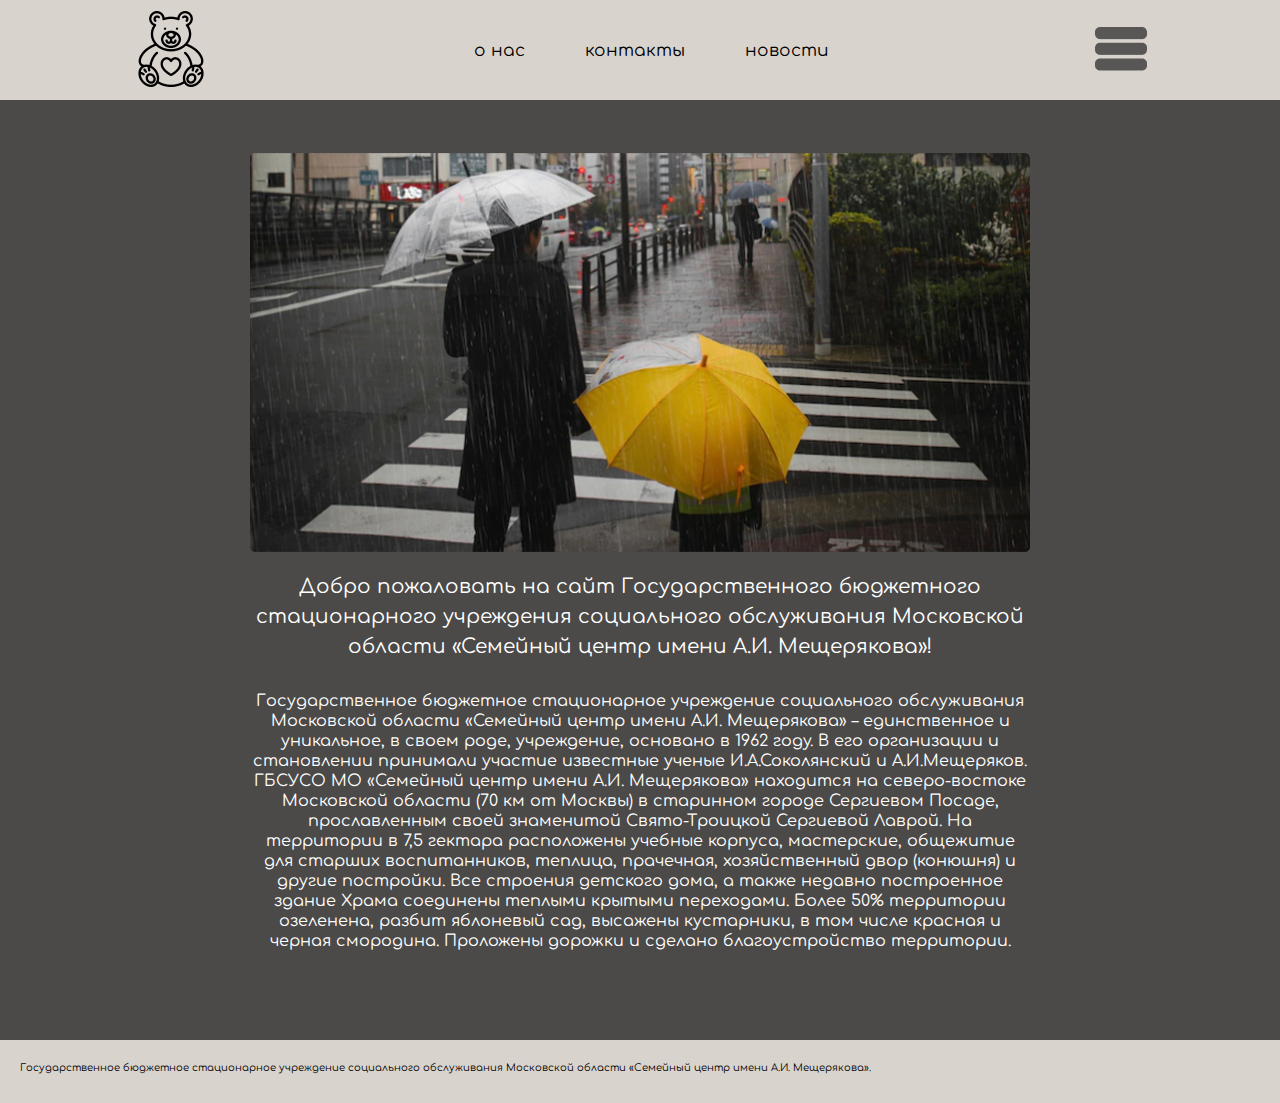
<file: html/page1/index.html>
<!doctype html>
<html lang="en">

<head>
    <meta charset="UTF-8">
    <meta name="viewport" content="width=device-width, user-scalable=no, initial-scale=1.0, maximum-scale=1.0, minimum-scale=1.0">
    <meta http-equiv="X-UA-Compatible" content="ie=edge">
    <link rel="stylesheet" href="../.././style/reset.css">
    <link rel="stylesheet" href="../.././style/style.css">
    <link rel="icon" type="image/png" sizes="32x32" href="../.././img/logo.png">
    <script src="../.././js/main.js" defer></script>
    <title>сайтик</title>
</head>

<body>
    <div class="container">
        <div class="wrapper">
            <header class="header">
                <div class="container header__container">
                    <div class="header__menu">
                        <div class="header__logo"  onclick="homelogo()">
                            <img src="../.././img/logo.png" class="imglogo" alt="#">
                        </div>
                        <div class="header__nav">
                            <div class="nav_item" onclick="info()"><p>о нас</p></div>
                            <div class="nav_item2"><p>контакты</p></div>
                            <div class="nav_item3" onclick="news()"><p>новости</p></div>
                        </div>
                        <div class="header__burger_menu">
                            <img src="../.././img/burger-menu.png" class="imgburgermenu" alt="#">
                        </div>
                    </div>
                </div>
            </header>
            <main class="main">
                <div class="container main__container">
                    <div class="main__blocks">
                        <div class="main_block1">
                            <p class="title">Добро пожаловать на сайт Государственного бюджетного стационарного учреждения социального обслуживания Московской области «Семейный центр имени А.И. Мещерякова»!</p>
                            <p class="text">Государственное бюджетное стационарное учреждение социального обслуживания Московской области «Семейный центр имени А.И. Мещерякова» – единственное и уникальное, в своем роде, учреждение, основано в 1962 году. В его организации
                                и становлении принимали участие известные ученые И.А.Соколянский и А.И.Мещеряков. ГБСУСО МО «Семейный центр имени А.И. Мещерякова» находится на северо-востоке Московской области (70 км от Москвы) в старинном городе Сергиевом
                                Посаде, прославленным своей знаменитой Свято-Троицкой Сергиевой Лаврой. На территории в 7,5 гектара расположены учебные корпуса, мастерские, общежитие для старших воспитанников, теплица, прачечная, хозяйственный двор (конюшня)
                                и другие постройки. Все строения детского дома, а также недавно построенное здание Храма соединены теплыми крытыми переходами. Более 50% территории озеленена, разбит яблоневый сад, высажены кустарники, в том числе красная
                                и черная смородина. Проложены дорожки и сделано благоустройство территории.</p>
                        </div>
                        <div class="main_block2">
                            <img src="../.././img/block2.png" class="imgmainblock2" alt="#">
                            <img src="../.././img/block111.png" class="imgmainblock22" alt="#">
                        </div>
                    </div>
                </div>
            </main>
            <footer class="footer">
                <div class="container footer__container">
                    <div class="footer__block">
                        <p class="footer_text">Государственное бюджетное стационарное учреждение социального обслуживания Московской области «Семейный центр имени А.И. Мещерякова».</p>
                    </div>
                </div>
            </footer>
        </div>
    </div>
</body>

</html>
</file>
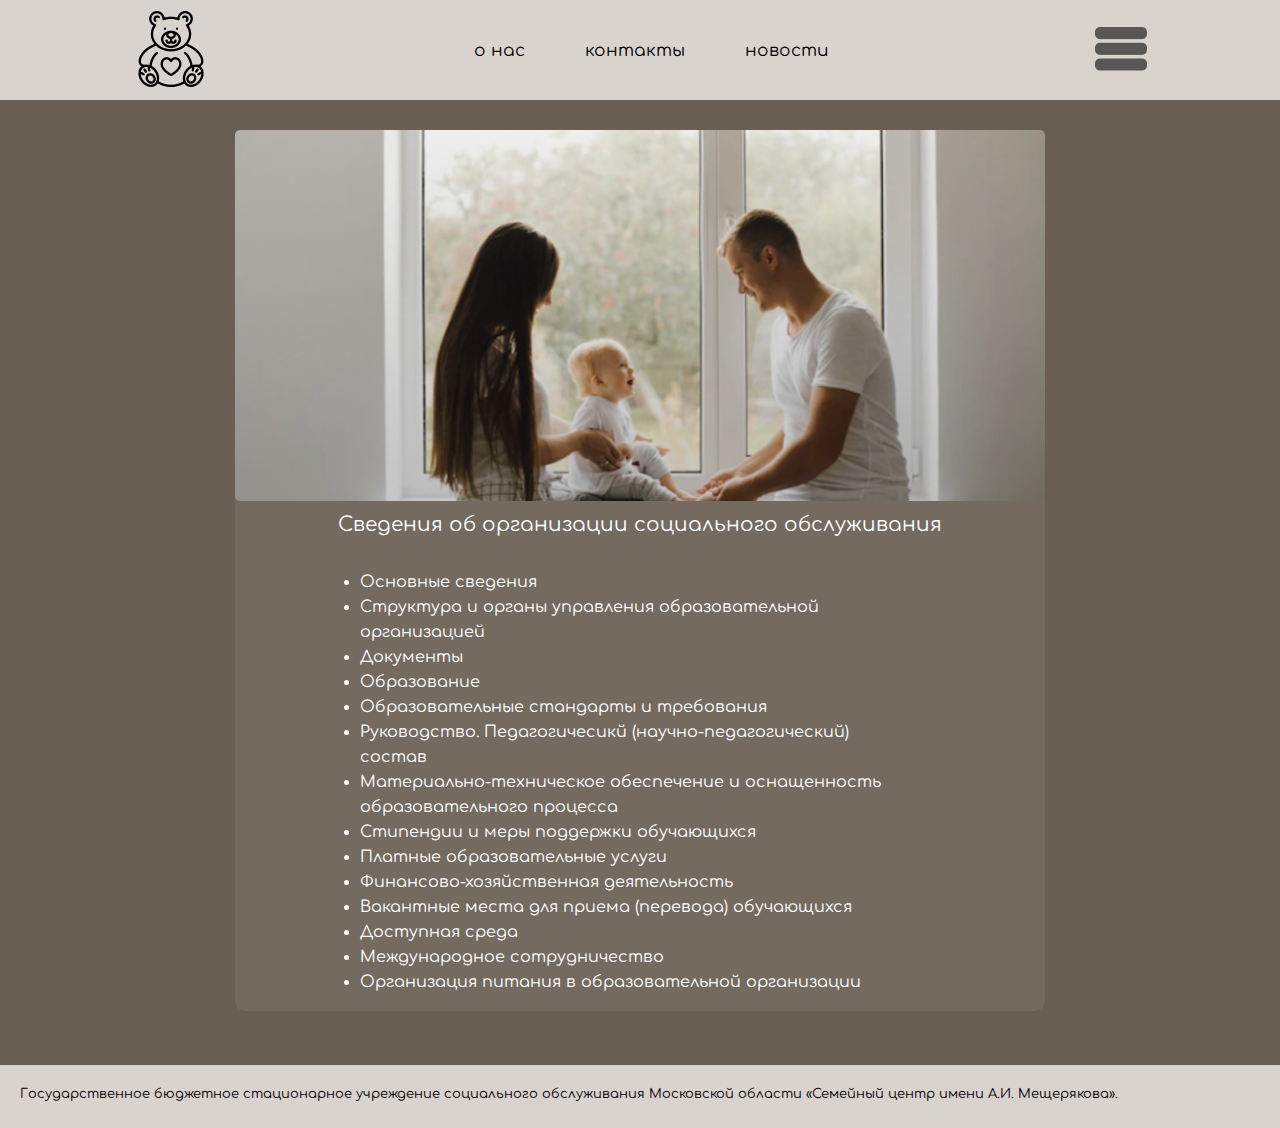
<file: html/page2/index.html>
<!doctype html>
<html lang="en">

<head>
    <meta charset="UTF-8">
    <meta name="viewport" content="width=device-width, user-scalable=no, initial-scale=1.0, maximum-scale=1.0, minimum-scale=1.0">
    <meta http-equiv="X-UA-Compatible" content="ie=edge">
    <link rel="stylesheet" href="../.././style/reset.css">
    <link rel="stylesheet" href="../.././style/style2.css">
    <link rel="icon" type="image/png" sizes="32x32" href="../.././img/logo.png">
    <script src="../.././js/main.js" defer></script>
    <title>сайтик</title>
</head>

<body>
    <div class="container">
        <div class="wrapper">
            <header class="header">
                <div class="container header__container">
                    <div class="header__menu">
                        <div class="header__logo"  onclick="homelogo()">
                            <img src="../.././img/logo.png" class="imglogo" alt="#">
                        </div>
                        <div class="header__nav">
                            <div class="nav_item" onclick="info()"><p>о нас</p></div>
                            <div class="nav_item" onclick="info()"><p>контакты</p></div>
                            <div class="nav_item3" onclick="news()"><p>новости</p></div>
                        </div>
                        <div class="header__burger_menu">
                            <img src="../.././img/burger-menu.png" class="imgburgermenu" alt="#">
                        </div>
                    </div>
                </div>
            </header>
            <main class="main">
                <div class="container main__container">
                    <div class="main__blocks">
                        <div class="main_block1">
                            <img src="../.././img/block11.png" class="imgmainblock1" alt="#">
                            <img src="../.././img/block22.png" class="imgmainblock2" alt="#">
                            <img src="../.././img/block33.png" class="imgmainblock3" alt="#">
                        </div>
                        <div class="main_block2">
                            <p class="title">Сведения об организации социального обслуживания</p>
                            <ul class="ulmain">
                                <li>Основные сведения</li>
                                <li>Структура и органы управления образовательной организацией</li>
                                <li>Документы</li>
                                <li>Образование</li>
                                <li>Образовательные стандарты и требования</li>
                                <li>Руководство. Педагогичесикй (научно-педагогический) состав</li>
                                <li>Материально-техническое обеспечение и оснащенность образовательного процесса</li>
                                <li>Стипендии и меры поддержки обучающихся</li>
                                <li>Платные образовательные услуги</li>
                                <li>Финансово-хозяйственная деятельность</li>
                                <li>Вакантные места для приема (перевода) обучающихся</li>
                                <li>Доступная среда</li>
                                <li>Международное сотрудничество </li>
                                <li>Организация питания в образовательной организации</li>
                            </ul>
                        </div>
                    </div>
                </div>
            </main>
            <footer class="footer">
                <div class="container footer__container">
                    <div class="footer__block">
                        <p class="footer_text">Государственное бюджетное стационарное учреждение социального обслуживания Московской области «Семейный центр имени А.И. Мещерякова».</p>
                    </div>
                </div>
            </footer>
        </div>
    </div>
</body>

</html>
</file>
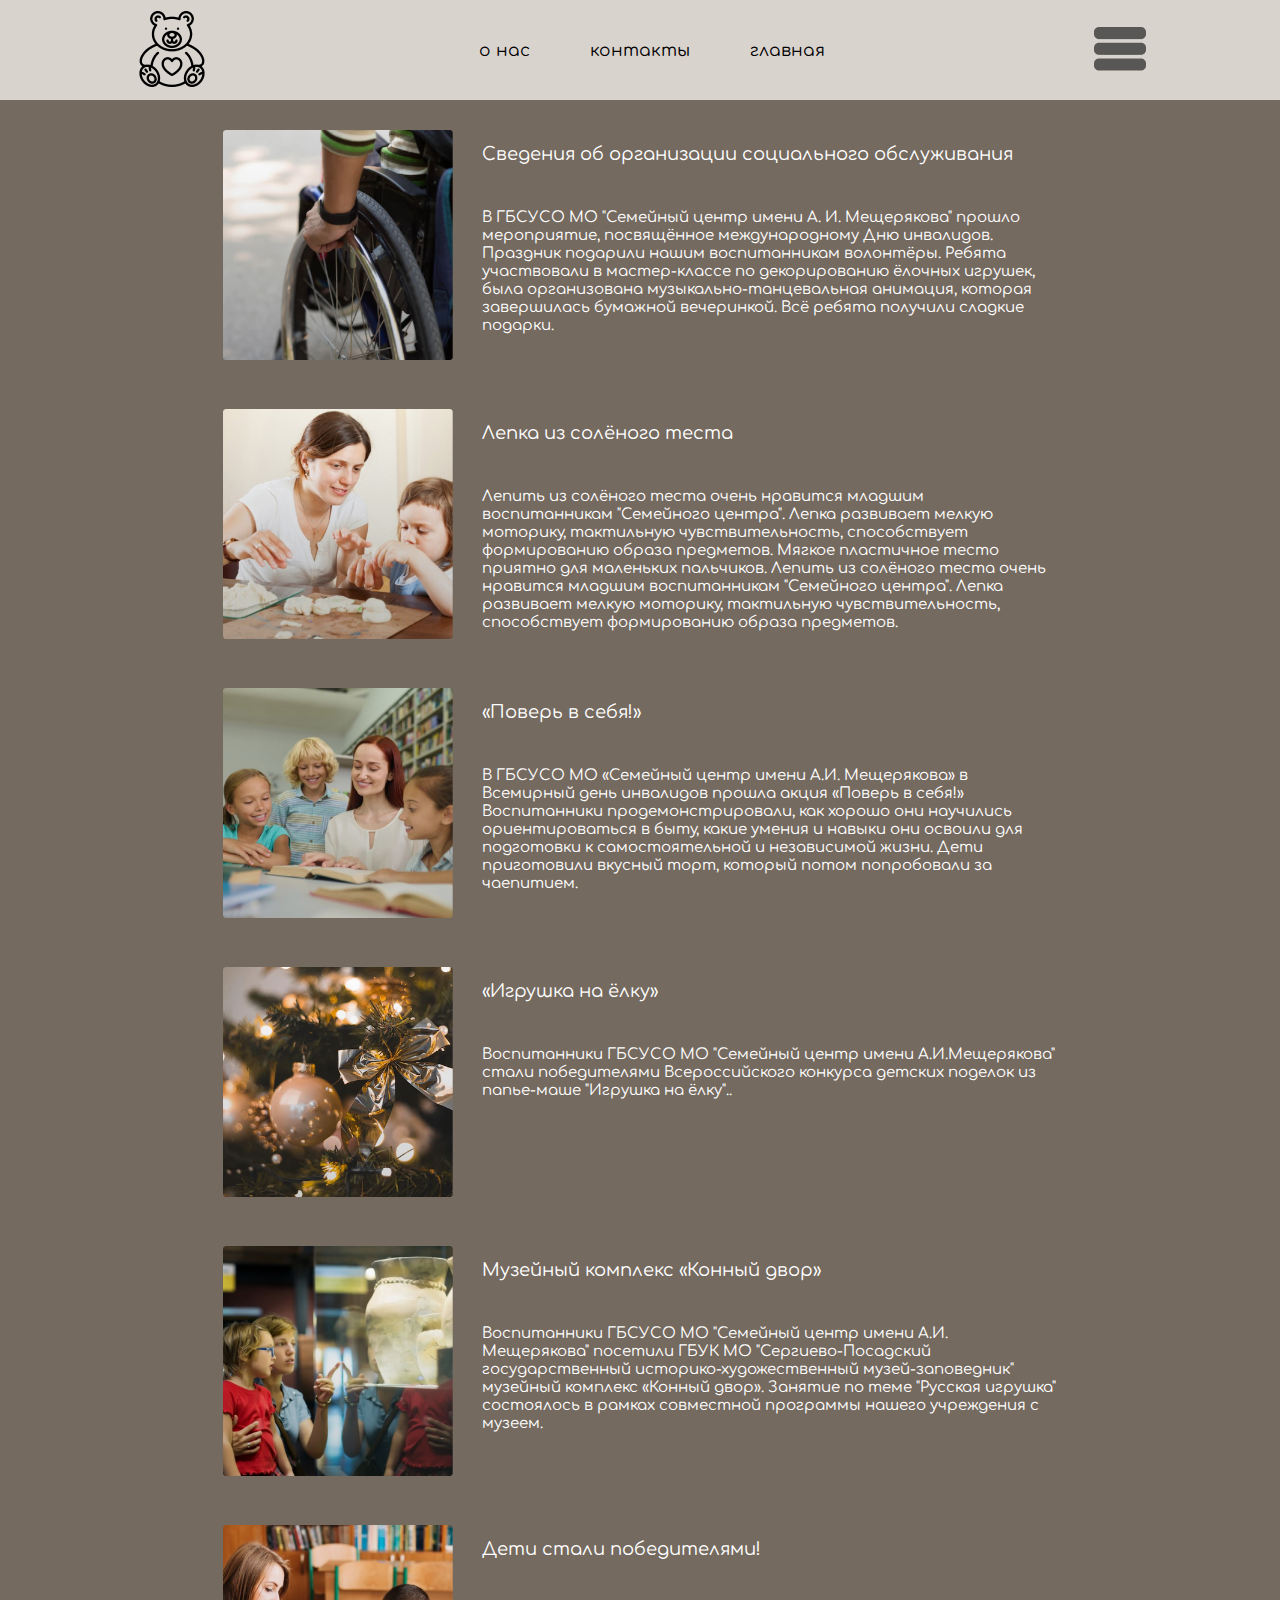
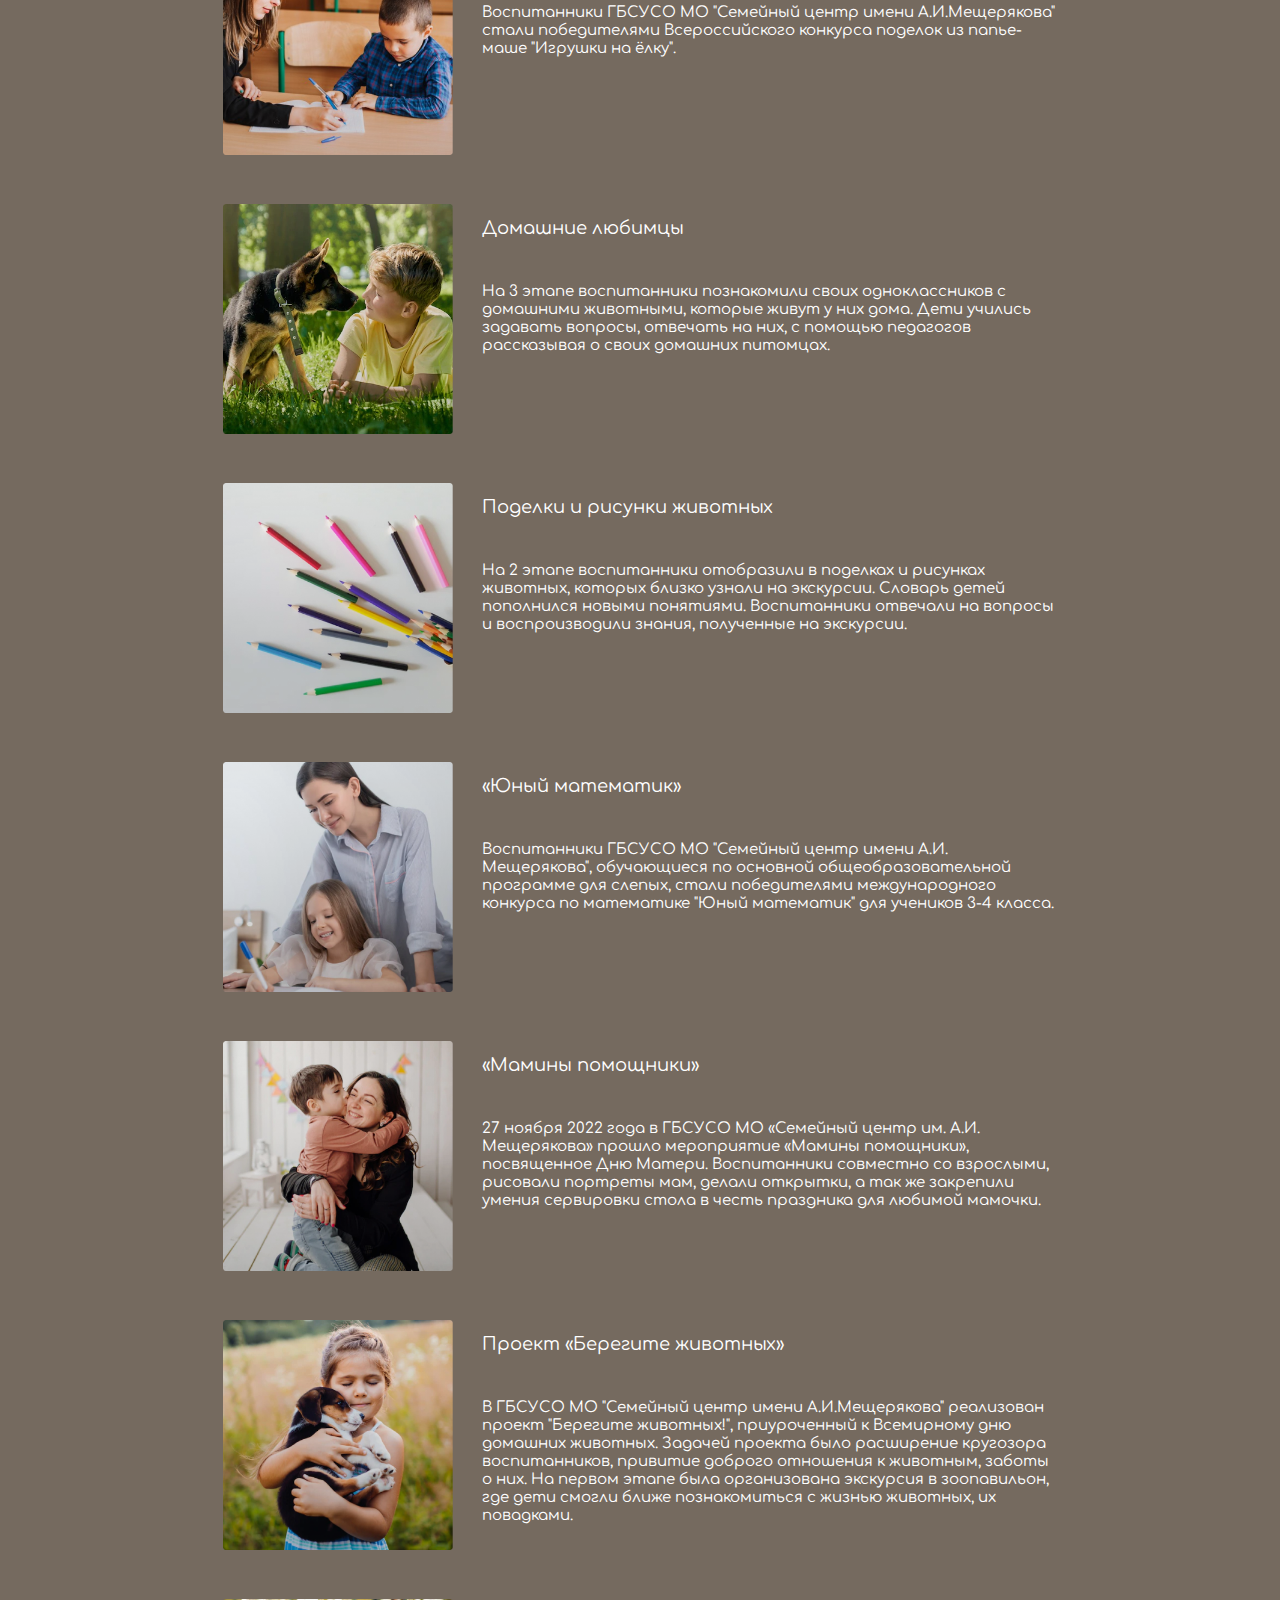
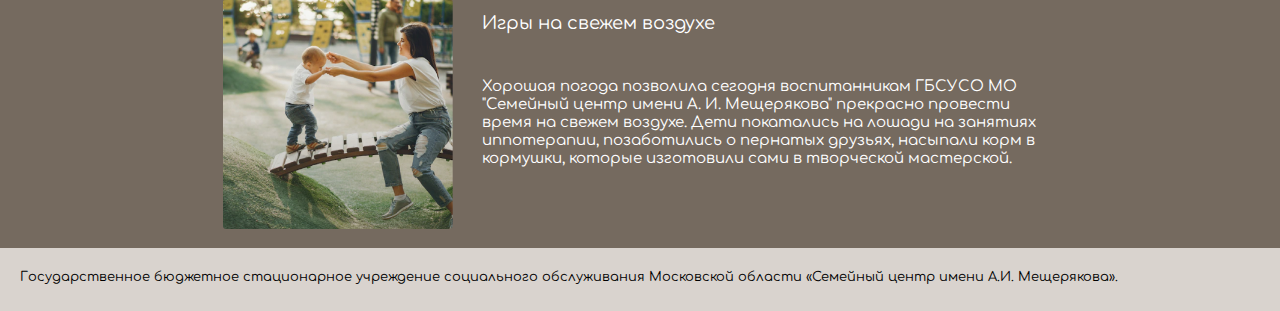
<file: html/page3/index.html>
<!doctype html>
<html lang="en">

<head>
    <meta charset="UTF-8">
    <meta name="viewport" content="width=device-width, user-scalable=no, initial-scale=1.0, maximum-scale=1.0, minimum-scale=1.0">
    <meta http-equiv="X-UA-Compatible" content="ie=edge">
    <link rel="stylesheet" href="../.././style/reset.css">
    <link rel="stylesheet" href="../.././style/style3.css">
    <link rel="icon" type="image/png" sizes="32x32" href="../.././img/logo.png">
    <script src="../.././js/main.js" defer></script>
    <title>сайтик</title>
</head>

<body>
    <div class="container">
        <div class="wrapper">
            <header class="header">
                <div class="container header__container">
                    <div class="header__menu">
                        <div class="header__logo" onclick="homelogo()">
                            <img src="../.././img/logo.png" class="imglogo" alt="#">
                        </div>
                        <div class="header__nav">
                            <div class="nav_item" onclick="info()">
                                <p>о нас</p>
                            </div>
                            <div class="nav_item">
                                <p>контакты</p>
                            </div>
                            <div class="nav_item3" onclick="home()">
                                <p>главная</p>
                            </div>
                        </div>
                        <div class="header__burger_menu">
                            <img src="../.././img/burger-menu.png" class="imgburgermenu" alt="#">
                        </div>
                    </div>
                </div>
            </header>
            <main class="main">
                <div class="container main__container">
                    <div class="main__blocks">
                        <div class="main__block1">
                            <img src="../.././img/img1.png" class="imgmabl" alt="#">
                            <div class="title_text">
                                <p class="title">Сведения об организации социального обслуживания</p>
                                <p class="text">В ГБСУСО МО "Семейный центр имени А. И. Мещерякова" прошло мероприятие, посвящённое международному Дню инвалидов. Праздник подарили нашим воспитанникам волонтёры. Ребята участвовали в мастер-классе по декорированию ёлочных
                                    игрушек, была организована музыкально-танцевальная анимация, которая завершилась бумажной вечеринкой. Всё ребята получили сладкие подарки.</p>
                            </div>
                        </div>
                        <div class="main__block2">
                            <img src="../.././img/img2.png" class="imgmabl" alt="#">
                            <div class="title_text">
                                <p class="title">Лепка из солёного теста</p>
                                <p class="text">Лепить из солёного теста очень нравится младшим воспитанникам "Семейного центра". Лепка развивает мелкую моторику, тактильную чувствительность, способствует формированию образа предметов. Мягкое пластичное тесто приятно
                                    для маленьких пальчиков. Лепить из солёного теста очень нравится младшим воспитанникам "Семейного центра". Лепка развивает мелкую моторику, тактильную чувствительность, способствует формированию образа предметов.</p>
                            </div>
                        </div>
                        <div class="main__block3">
                            <img src="../.././img/img3.png" class="imgmabl" alt="#">
                            <div class="title_text">
                                <p class="title">«Поверь в себя!»</p>
                                <p class="text">В ГБСУСО МО «Семейный центр имени А.И. Мещерякова» в Всемирный день инвалидов прошла акция «Поверь в себя!» Воспитанники продемонстрировали, как хорошо они научились ориентироваться в быту, какие умения и навыки они освоили
                                    для подготовки к самостоятельной и независимой жизни. Дети приготовили вкусный торт, который потом попробовали за чаепитием.</p>
                            </div>
                        </div>
                        <div class="main__block4">
                            <img src="../.././img/img4.png" class="imgmabl" alt="#">
                            <div class="title_text">
                                <p class="title">«Игрушка на ёлку»</p>
                                <p class="text">Воспитанники ГБСУСО МО "Семейный центр имени А.И.Мещерякова" стали победителями Всероссийского конкурса детских поделок из папье-маше "Игрушка на ёлку"..</p>
                            </div>
                        </div>
                        <div class="main__block5">
                            <img src="../.././img/img5.png" class="imgmabl" alt="#">
                            <div class="title_text">
                                <p class="title">Музейный комплекс «Конный двор»</p>
                                <p class="text">Воспитанники ГБСУСО МО "Семейный центр имени А.И. Мещерякова" посетили ГБУК МО "Сергиево-Посадский государственный историко-художественный музей-заповедник" музейный комплекс «Конный двор». Занятие по теме "Русская игрушка"
                                    состоялось в рамках совместной программы нашего учреждения с музеем.</p>
                            </div>
                        </div>
                        <div class="main__block6">
                            <img src="../.././img/img6.png" class="imgmabl" alt="#">
                            <div class="title_text">
                                <p class="title">Дети стали победителями!</p>
                                <p class="text">Воспитанники ГБСУСО МО "Семейный центр имени А.И.Мещерякова" стали победителями Всероссийского конкурса поделок из папье-маше "Игрушки на ёлку".</p>
                            </div>
                        </div>
                        <div class="main__block7">
                            <img src="../.././img/img7.png" class="imgmabl" alt="#">
                            <div class="title_text">
                                <p class="title">Домашние любимцы</p>
                                <p class="text">На 3 этапе воспитанники познакомили своих одноклассников с домашними животными, которые живут у них дома. Дети учились задавать вопросы, отвечать на них, с помощью педагогов рассказывая о своих домашних питомцах.</p>
                            </div>
                        </div>
                        <div class="main__block8">
                            <img src="../.././img/img8.png" class="imgmabl" alt="#">
                            <div class="title_text">
                                <p class="title">Поделки и рисунки животных</p>
                                <p class="text">На 2 этапе воспитанники отобразили в поделках и рисунках животных, которых близко узнали на экскурсии. Словарь детей пополнился новыми понятиями. Воспитанники отвечали на вопросы и воспроизводили знания, полученные на экскурсии.</p>
                            </div>
                        </div>
                        <div class="main__block9">
                            <img src="../.././img/img9.png" class="imgmabl" alt="#">
                            <div class="title_text">
                                <p class="title">«Юный математик»</p>
                                <p class="text">Воспитанники ГБСУСО МО "Семейный центр имени А.И. Мещерякова", обучающиеся по основной общеобразовательной программе для слепых, стали победителями международного конкурса по математике "Юный математик" для учеников 3-4
                                    класса.
                                </p>
                            </div>
                        </div>
                        <div class="main__block10">
                            <img src="../.././img/img10.png" class="imgmabl" alt="#">
                            <div class="title_text">
                                <p class="title">«Мамины помощники»</p>
                                <p class="text">27 ноября 2022 года в ГБСУСО МО «Семейный центр им. А.И. Мещерякова» прошло мероприятие «Мамины помощники», посвященное Дню Матери. Воспитанники совместно со взрослыми, рисовали портреты мам, делали открытки, а так же закрепили
                                    умения сервировки стола в честь праздника для любимой мамочки.</p>
                            </div>
                        </div>
                        <div class="main__block11">
                            <img src="../.././img/img11.png" class="imgmabl" alt="#">
                            <div class="title_text">
                                <p class="title">Проект «Берегите животных»</p>
                                <p class="text">В ГБСУСО МО "Семейный центр имени А.И.Мещерякова" реализован проект "Берегите животных!", приуроченный к Всемирному дню домашних животных. Задачей проекта было расширение кругозора воспитанников, привитие доброго отношения
                                    к животным, заботы о них. На первом этапе была организована экскурсия в зоопавильон, где дети смогли ближе познакомиться с жизнью животных, их повадками. </p>
                            </div>
                        </div>
                        <div class="main__block12">
                            <img src="../.././img/img12.png" class="imgmabl" alt="#">
                            <div class="title_text">
                                <p class="title">Игры на свежем воздухе</p>
                                <p class="text">Хорошая погода позволила сегодня воспитанникам ГБСУСО МО "Семейный центр имени А. И. Мещерякова" прекрасно провести время на свежем воздухе. Дети покатались на лошади на занятиях иппотерапии, позаботились о пернатых друзьях,
                                    насыпали корм в кормушки, которые изготовили сами в творческой мастерской.</p>
                            </div>
                        </div>
                    </div>
                </div>
            </main>
            <footer class="footer">
                <div class="container footer__container">
                    <div class="footer__block">
                        <p class="footer_text">Государственное бюджетное стационарное учреждение социального обслуживания Московской области «Семейный центр имени А.И. Мещерякова».</p>
                    </div>
                </div>
            </footer>
        </div>
    </div>
</body>

</html>
</file>
<file: style/style.css>
@import url('https://fonts.googleapis.com/css2?family=Comfortaa&display=swap');
.wrapper {
    margin: 0 auto;
    width: 100%;
    font-family: 'Comfortaa', cursive;
}

.header {
    background-color: #D9D3CE;
}

.header__menu {
    display: flex;
    flex-direction: row;
    align-items: center;
    height: 100px;
    gap: 316px;
    justify-content: space-around;
}

.header__nav {
    display: flex;
    flex-direction: row;
    gap: 80px;
}

.nav_item, .nav_item2,.nav_item3 {
    font-size: 32px;
}

.nav_item:hover, .nav_item2:hover, .nav_item3:hover {
    color: white;
    transition: all linear .25s;
    cursor: pointer;
}
.header__logo:hover{
    cursor: pointer;
}
.main__blocks {
    margin: auto;
    height: 890px;
    align-items: center;
    justify-content: center;
    background-color: #4C4A48;
    display: flex;
    flex-direction: row;
    gap: 51px;
}

.main_block1 {
    width: 729px;
    height: 763px;
}

.imgmainblock2 {
    height: 888px;
}

.imgmainblock22 {
    display: none;
}

.main_block2 {
    border-radius: 10px;
}

.title,
.text {
    color: white;
}

.title {
    font-size: 30px;
    line-height: 30px;
}

.text {
    font-size: 20px;
    line-height: 30px;
    margin-top: 29px;
}

.footer__container {
    background-color: #D9D3CE;
}

.footer__block {
    padding-top: 23px;
    height: 40px;
    padding-left: 20px;
}

.footer_text {
    font-size: 13px;
}

@media screen and (max-width: 1400px) {
    .nav_item,.nav_item2,.nav_item3 {
        font-size: 20px;
    }
    .imgmainblock2 {
        width: 790px;
        height: 850px;
    }
    .title {
        font-size: 20px;
        line-height: 30px;
    }
    .text {
        font-size: 16px;
        line-height: 25px;
    }
}

@media screen and (max-width: 1440px) {
    .nav_item, .nav_item2,.nav_item3 {
        font-size: 17px;
    }
    .header__nav {
        display: flex;
        flex-direction: row;
        gap: 60px;
    }
    .header__menu {
        display: flex;
        flex-direction: row;
        align-items: center;
        height: 100px;
        gap: 0;
        justify-content: space-around;
    }
    .main__blocks {
        margin: auto;
        height: 940px;
        align-items: center;
        justify-content: center;
        background-color: #4C4A48;
        display: flex;
        flex-direction: column-reverse;
        gap: 20px;
    }
    .imgmainblock2 {
        display: none;
    }
    .imgmainblock22 {
        display: block;
    }
    .title {
        font-size: 20px;
        line-height: 30px;
        text-align: center;
    }
    .text {
        font-size: 16px;
        line-height: 20px;
        margin-top: 29px;
        text-align: center;
    }
    .main_block1 {
        width: 780px;
        height: 326px;
    }
    .main_block2 {
        border-radius: 10px;
        margin-top: -90px;
    }
    .footer_text {
        font-size: 10px;
    }
}

@media screen and (max-width: 430px) {
    .header__nav {
        gap: 20px;
    }
    .nav_item,.nav_item2{
        font-size: 14px;
    }
    .nav_item3 {
        display: none;
    }
    .imglogo {
        width: 32px;
        height: 31px;
    }
    .imgburgermenu {
        width: 37px;
        height: 29px;
    }
    .header__menu {
        height: 41px;
    }
    .imgmainblock22 {
        width: 252px;
        height: 129px;
    }
    .main_block2 {
        border-radius: 10px;
        margin-top: -700px;
    }
    .title {
        font-size: 16px;
        line-height: 25px;
        text-align: center;
    }
    .main_block1 {
        width: 246px;
        height: 159px;
    }
    .text {
        font-size: 12px;
        text-align: center;
    }
    .main__blocks {
        margin: auto;
        height: 1100px;
        gap: 20px;
    }
    .footer_text {
        text-align: center;
    }
    .footer__block {
        padding-top: 10px;
        padding-left: 0;
    }
}
</file>
<file: style/style2.css>
@import url('https://fonts.googleapis.com/css2?family=Comfortaa&display=swap');
.wrapper{
    margin: 0 auto;
    width: 100%;
    font-family: 'Comfortaa', cursive;
}

.header{
    background-color: #D9D3CE;
}
.header__menu{
    display: flex;
    flex-direction: row;
    align-items: center;
    height: 100px;
    gap: 316px;
    justify-content: space-around;
}
.header__nav{
    display: flex;
    flex-direction: row;
    gap: 80px;

}
.nav_item,.nav_item2,.nav_item3{
    font-size: 32px;
}
.nav_item:hover,.nav_item2:hover,.nav_item3:hover{
    color: white;
    transition: all linear .25s;
    cursor: pointer;
}
.header__logo:hover{
    cursor: pointer;
}
.main__container{
    background-color: #695F55;
    height: 985px;
}
.main__blocks{
    margin: auto;
    padding-top: 30px;
    align-items: center;
    justify-content:center;
    display: flex;
    flex-direction: column;
}

.main_block2{
    border-radius: 10px;
    background-color: #756A5F;
    width: 1436px;
    height: 535px;
    margin-top: -20px;
}
.title,.text{
    color: white;
}
.title{
    text-align: center;
    margin-top: 34px;
    font-size: 30px;
    line-height: 30px;
}
.text{
    font-size: 20px;
    line-height: 30px;
    margin-top: 29px;
}
.footer__container{
    background-color: #D9D3CE;
}
.imgmainblock1{
    position: relative;
    z-index: 1;
}
.imgmainblock2,.imgmainblock3{
    display: none;
}

.footer__block{
    padding-top:23px;
    height: 40px;
    padding-left: 20px;

}
.footer_text{
    font-size: 13px;
}
ul{
    color: white;
    margin:30px auto;
    width: 748px;
    line-height: 25px;
    font-size: 20px;

}
@media screen and (max-width: 1400px){
    .nav_item,.nav_item3{
        font-size: 20px;
    }
    .title{
        font-size: 20px;
        line-height: 30px;
    }
    .text{
        font-size: 16px;
        line-height: 25px;

    }
    .imgmainblock1{
        width: 1336px;
        height: 371px;
    }
}
@media screen and (max-width: 1440px) {
    .nav_item,.nav_item2, .nav_item3 {
        font-size: 17px;
    }

    .header__nav {
        display: flex;
        flex-direction: row;
        gap: 60px;

    }
    .header__menu{
        display: flex;
        flex-direction: row;
        align-items: center;
        height: 100px;
        gap: 0;
        justify-content: space-around;
    }
    .imgmainblock1,.imgmainblock3{
        display: none;
    }
    .imgmainblock2{
        display: block;
        width: 810px;
        height: 371px;
        position: relative;
        z-index: 1;
    }
    .main_block2{
        border-radius: 10px;
        background-color: #756A5F;
        width: 810px;
        height: 535px;
        margin-top: -25px;
    }
    .ulmain{
        font-size: 16px;
        width: 560px;
    }
    .title{
        font-size: 20px;
    }

    .footer__block{
        margin-top: -20px;
    }
}
@media screen and (max-width: 430px) {
    .header__nav{
        gap: 20px;
    }
    .nav_item,.nav_item2{
        font-size: 14px;
    }
    .nav_item3{
        display: none;
    }
    .imglogo{
        width: 32px;
        height: 31px;
    }
    .imgburgermenu{
        width: 37px;
        height: 29px;
    }
    .header__menu{
        height: 41px;
    }
    .imgmainblock2{
        display: none;
    }
    .imgmainblock3{
        display: block;
        width: 249px;
        height: 200px;
    }
    .ulmain{
        font-size: 12px;
        width: 243px;
        line-height: 17px;
        margin: 10px auto;
    }
    .title{
        font-size: 16px;
    }
    .main_block2{
        border-radius: 10px;
        background-color: #756A5F;
        width: 290px;
        height: 516px;
        position: relative;
        z-index: 0;

    }
    .footer__block{
        padding-top:10px;
        padding-left: 14px;
        height: 70px;
    }
    .main__container{
        height: 785px;
    }

}
</file>
<file: style/style3.css>
@import url('https://fonts.googleapis.com/css2?family=Comfortaa&display=swap');
.wrapper{
    margin: 0 auto;
    width: 100%;
    font-family: 'Comfortaa', cursive;
}

.header{
    background-color: #D9D3CE;
}
.header__menu{
    display: flex;
    flex-direction: row;
    align-items: center;
    height: 100px;
    gap: 316px;
    justify-content: space-around;
}
.header__nav{
    display: flex;
    flex-direction: row;
    gap: 80px;

}
.nav_item,.nav_item2,.nav_item3{
    font-size: 32px;
}
.nav_item:hover,.nav_item2:hover,.nav_item3:hover{
    color: white;
    transition: all linear .25s;
    cursor: pointer;
}
.header__logo:hover{
    cursor: pointer;
}
.main__container{
    background-color: #756A5F;
}
.main__blocks{
    margin: auto;
    padding-top: 30px;
    align-items: center;
    justify-content:center;
    display: flex;
    flex-direction: column;
    gap: 66px;
    padding-bottom: 20px;
}
.title_text{
    display: flex;
    flex-direction: column;
    width: 955px;
    gap: 20px;
}
.main__block1,.main__block2,.main__block3,.main__block4,.main__block5,.main__block6,.main__block7,.main__block8,.main__block9,.main__block10,.main__block11,.main__block12{
    display: flex;
    flex-direction: row;
    align-items: center;
    gap: 48px;
}
.title,.text{
    color: white;
}
.title{
    font-size: 30px;
    line-height: 30px;
}
.text{
    font-size: 20px;
    line-height: 30px;
    margin-top: 29px;
}
.footer__container{
    background-color: #D9D3CE;
}
.footer__block{
    padding-top:23px;
    height: 40px;
    padding-left: 20px;

}
.footer_text{
    font-size: 13px;
}
@media screen and (max-width: 1400px){
    .nav_item,.nav_item2,.nav_item3{
        font-size: 20px;
    }
    .title{
        font-size: 20px;
        line-height: 30px;
    }
    .text{
        font-size: 16px;
        line-height: 25px;
    }
   .imgmabl{
       width: 250px;
       height: 250px;
   }
    .main__blocks{
        padding-bottom: 20px;
    }
}
@media screen and (max-width: 1440px) {
    .nav_item,.nav_item2, .nav_item3 {
        font-size: 17px;
    }

    .header__nav {
        display: flex;
        flex-direction: row;
        gap: 60px;

    }
    .header__menu {
        display: flex;
        flex-direction: row;
        align-items: center;
        height: 100px;
        gap: 0;
        justify-content: space-around;
    }
    .title{
        text-align: left;
        margin-top: 34px;
        font-size: 18px;
        line-height: 30px;
    }
    .text{
        font-size: 15px;
        line-height: 30px;
        margin-top: 29px;
    }
    .imgmabl{
        width: 230px;
        height: 230px;
    }
    .main__blocks{
        margin: auto;
        align-items: center;
        justify-content:center;
        background-color: #756A5F;
        display: flex;
        flex-direction: column;
        gap: 50px;
        padding-bottom: 20px;
    }
    .main__block1,.main__block2,.main__block3,.main__block4,.main__block5,.main__block6,.main__block7,.main__block8,.main__block9,.main__block10,.main__block11,.main__block12{
        display: flex;
        width: 834px;
        height: 229px;
        flex-direction: row;
        align-items: center;
        gap: 29px;
    }
    .title_text{
        margin-top: -130px;
        width: 575px;
        height: 150px;
        gap: 11px;
    }
    .title{
        font-size: 18px;
    }
    .text{
        font-size: 15px;
        width: 575px;
        height: 150px;
        line-height: 18px;
        margin-top: 29px;
    }
}
@media screen and (max-width: 430px) {
    .header__nav {
        gap: 20px;
    }

    .nav_item {
        font-size: 14px;
    }

    .nav_item3 {
        display: none;
    }

    .imglogo {
        width: 32px;
        height: 31px;
    }
    .main__blocks{
        width: 244px;
        display: flex;
        flex-direction: column;
        gap: 40px;
    }
    .main__block1 {
        height: 560px;
        display: flex;
        width: 244px;
        flex-direction: column;
        align-items: center;
        gap: 20px;
    }
    .main__block8{
        height: 500px;
        display: flex;
        width: 244px;
        flex-direction: column;
        align-items: center;
        gap: 20px;
    }
    .main__block9{
        height: 500px;
        display: flex;
        width: 244px;
        flex-direction: column;
        align-items: center;
        gap: 20px;
    }
    .main__block4{
        height: 400px;
        display: flex;
        width: 244px;
        flex-direction: column;
        align-items: center;
        gap: 20px;
    }
    .main__block6,.main__block7{
        height: 450px;
        display: flex;
        width: 244px;
        flex-direction: column;
        align-items: center;
        gap: 20px;
    }
    .main__block2{
        display: flex;
        width: 244px;
        height: 600px;
        flex-direction: column;
        align-items: center;
        gap: 20px;
    }
    .main__block12{
        display: flex;
        width: 244px;
        height: 500px;
        flex-direction: column;
        align-items: center;
        gap: 20px;
    }
    .main__block11{
        display: flex;
        width: 244px;
        height: 560px;
        flex-direction: column;
        align-items: center;
        gap: 20px;

    }
    .main__block10{
        display: flex;
        width: 244px;
        height: 510px;
        flex-direction: column;
        align-items: center;
        gap: 20px;
    }
    .main__block3{
        display: flex;
        width: 244px;
        height: 550px;
        flex-direction: column;
        align-items: center;
        gap: 20px;
    }
    .main__block5{
        display: flex;
        width: 244px;
        height: 520px;
        flex-direction: column;
        align-items: center;
        gap: 20px;
    }
    .title_text{
        width: 244px;
        height: 241px;
        gap: 10px;
        margin-top: 0;
    }
    .title{
        font-size: 16px;
        text-align: center;
        margin-top: 0;
    }
    .text{
        font-size: 12px;
        text-align: center;
        width: 240px;
        margin-top: 0;
    }
    .footer__block{
        padding-left: 0;
        padding-top: 10px;
        height: 70px;
    }
    .footer_text{
        text-align: center;
        height: 70px;
    }
}
</file>
